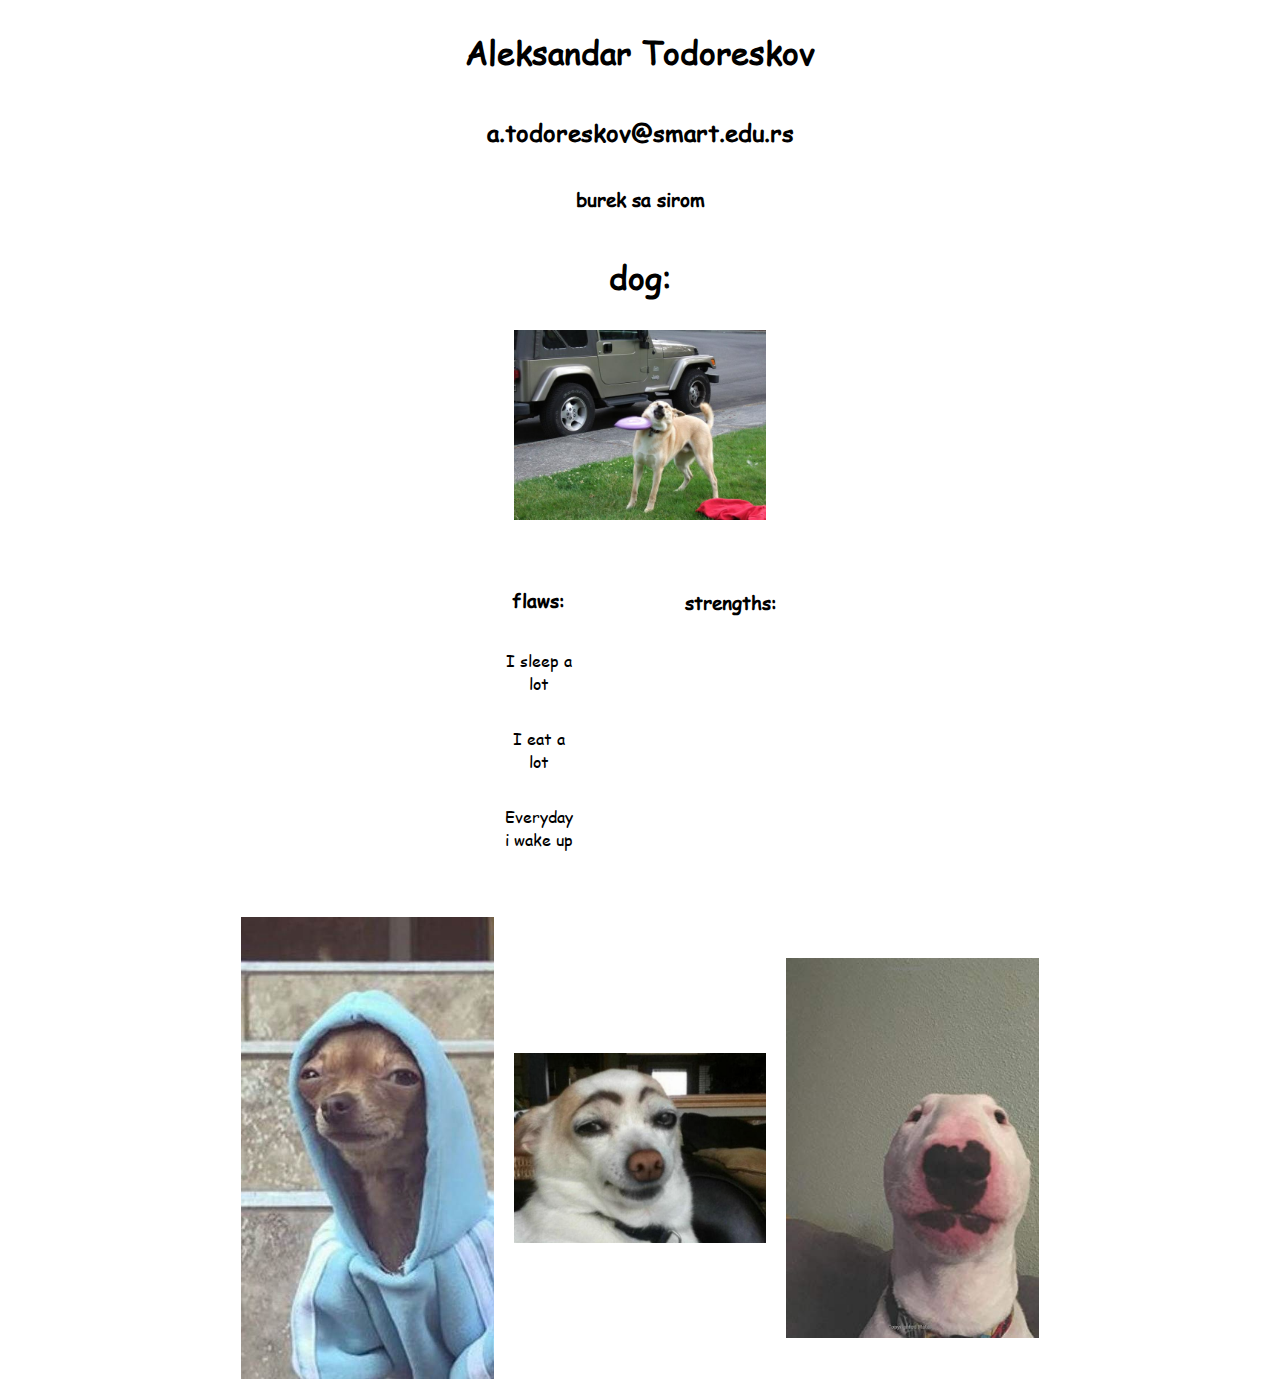
<file: lil thing.html>
<html>
    <head>
        <link rel="stylesheet" href="stylin.css">
    </head>
    <body>
        <!-- Yes i made this from scratch praise me -->

        <div class="flex-main">
            <!-- Osnovne informacije: -->
            <h1>Aleksandar Todoreskov</h1>
            <h2>a.todoreskov@smart.edu.rs</h2>
            <!-- Motiv zivota: -->
            <h3>burek sa sirom</h3>
            <h1>dog:</h1>
            <!-- Picture: -->
            <img src="dog.jpg">
            <div class="flex-text">
                <div class="flex-text-child">
                    <h3>flaws:</h3>
                    <p>I sleep a lot</p>
                    <p>I eat a lot</p>
                    <p>Everyday i wake up</p>
                </div>
                <div class="flex-text-child" style="padding-left: 20%;">
                    <h3 style="padding-bottom: 231px;">strengths:</h3>
                    </div>
            </div>
            <div class="flex-images">
                <img src="kyle.jpg">
                <img src="schwarzwald.jpg">
                <img src="walter.jpg">
            </div>
        </div>

        

    </body>
</html>
</file>
<file: stylin.css>
@font-face {
    font-family: funnysans;
    src: url(COMIC.TTF);
}

body{   
    font-family: funnysans;
}

div{
    display: flex;
    justify-content: center;
    align-items: center; 
}

img {
    width: 20%; 
    height: 20%; 
    padding: 10px;
}

.flex-main{
    flex-direction: column;
    
}

.flex-images{
    flex-direction: row;
    min-width: 0;
}

.flex-text{
    flex-direction: row;
    
    text-align: center;
}

.flex-text-child{
    flex-direction: column;
    padding: 40px;
}
</file>
